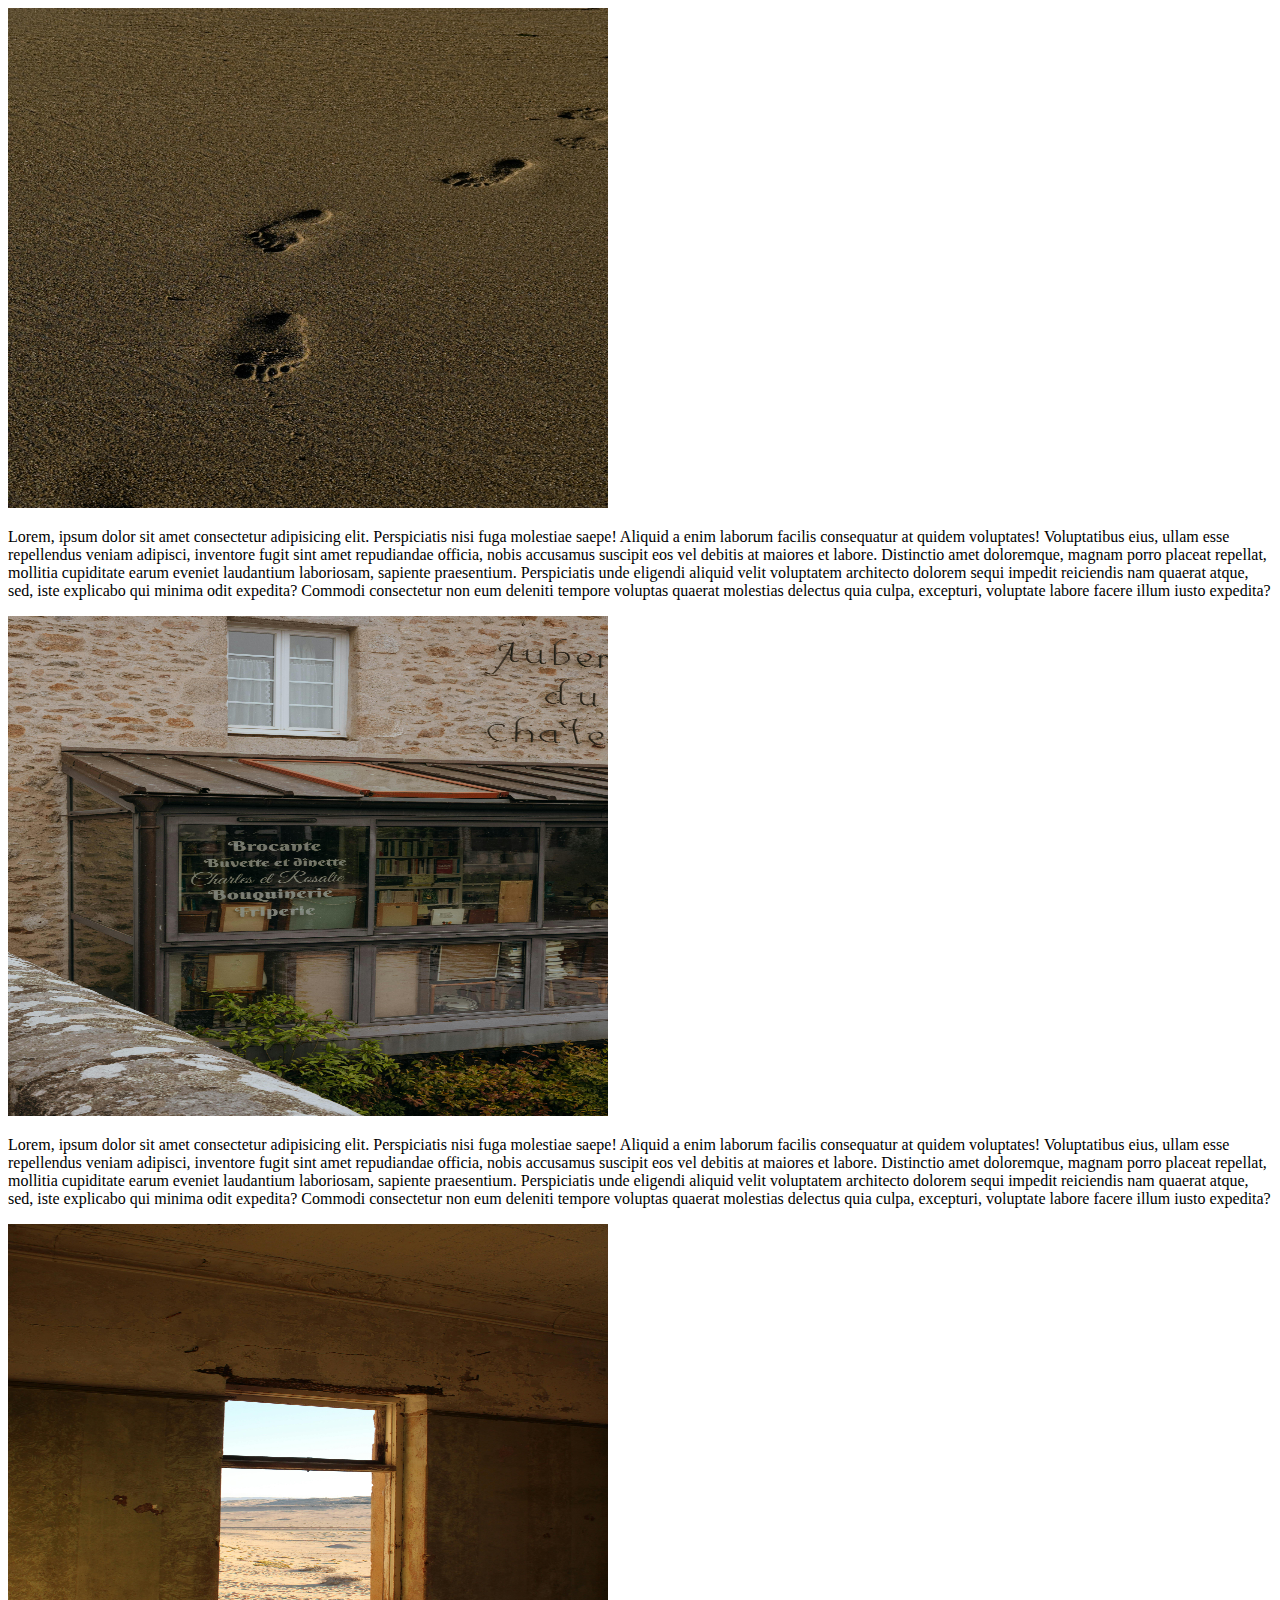
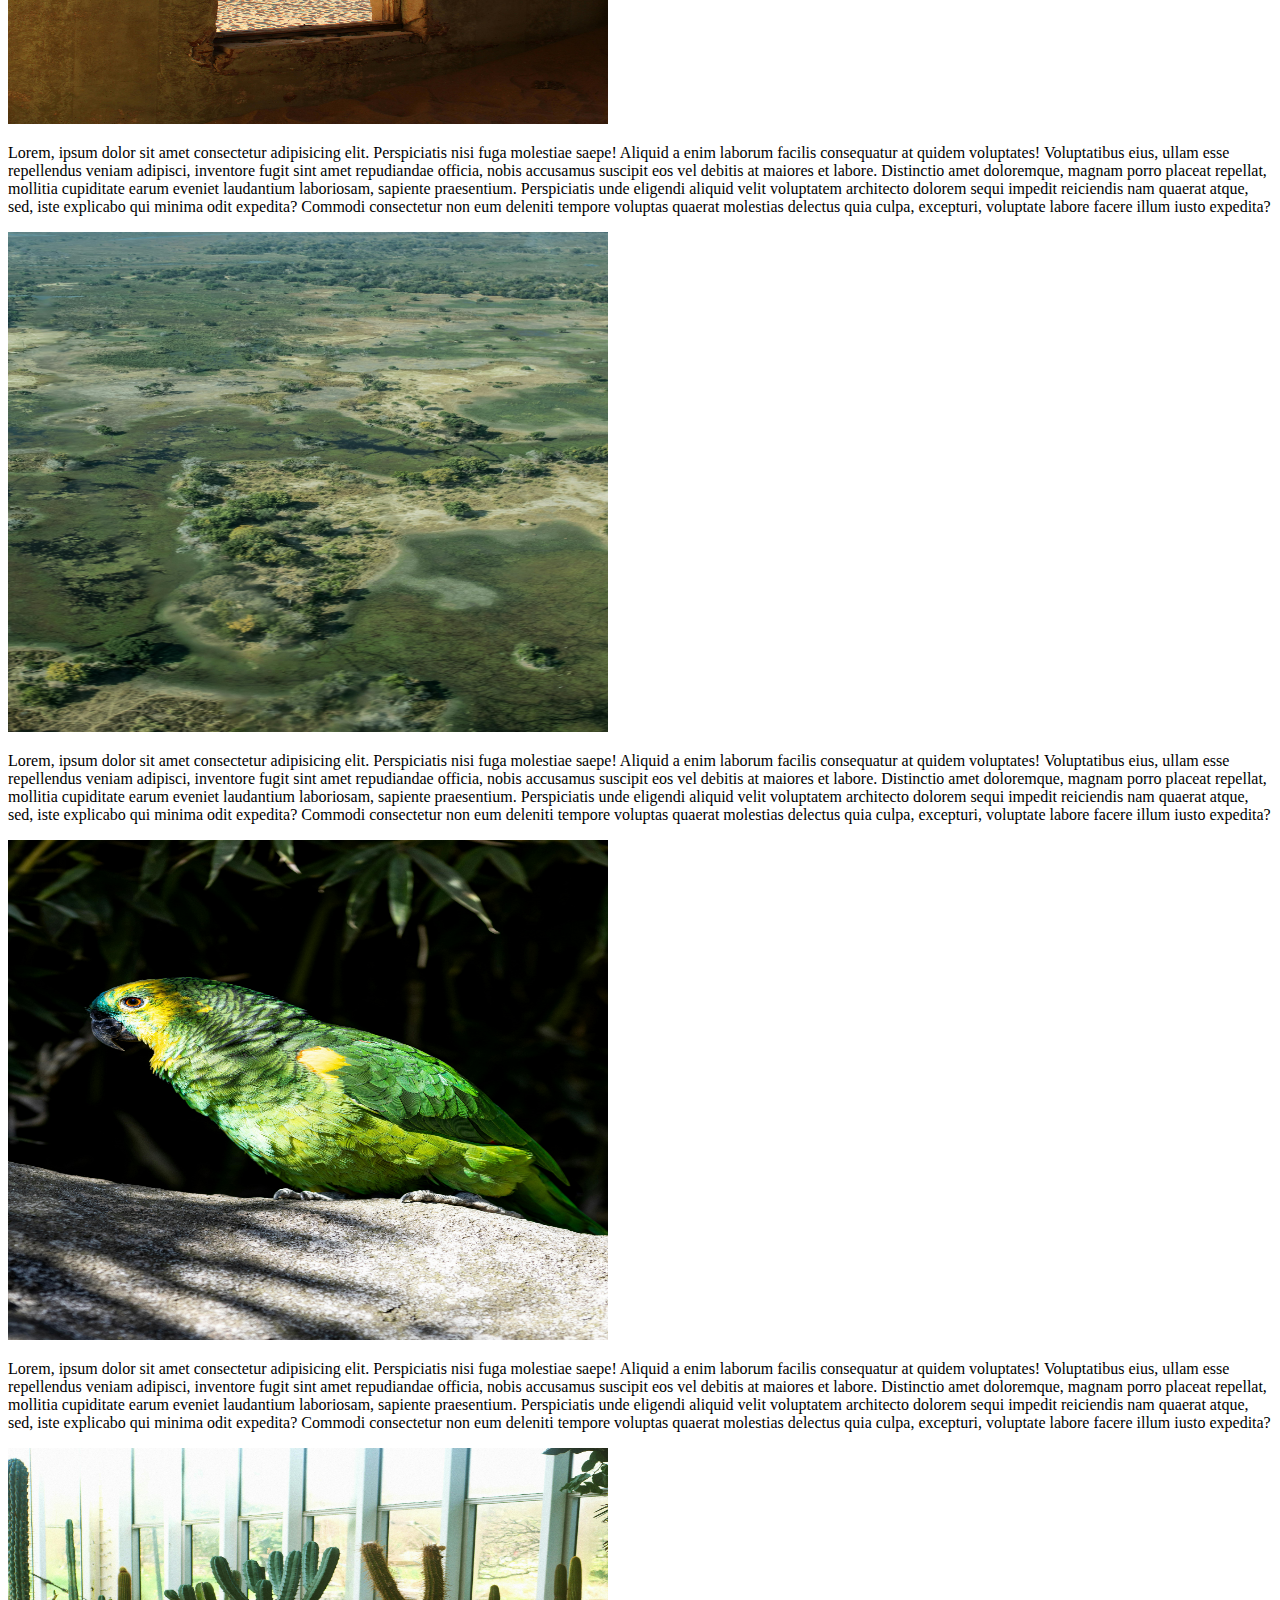
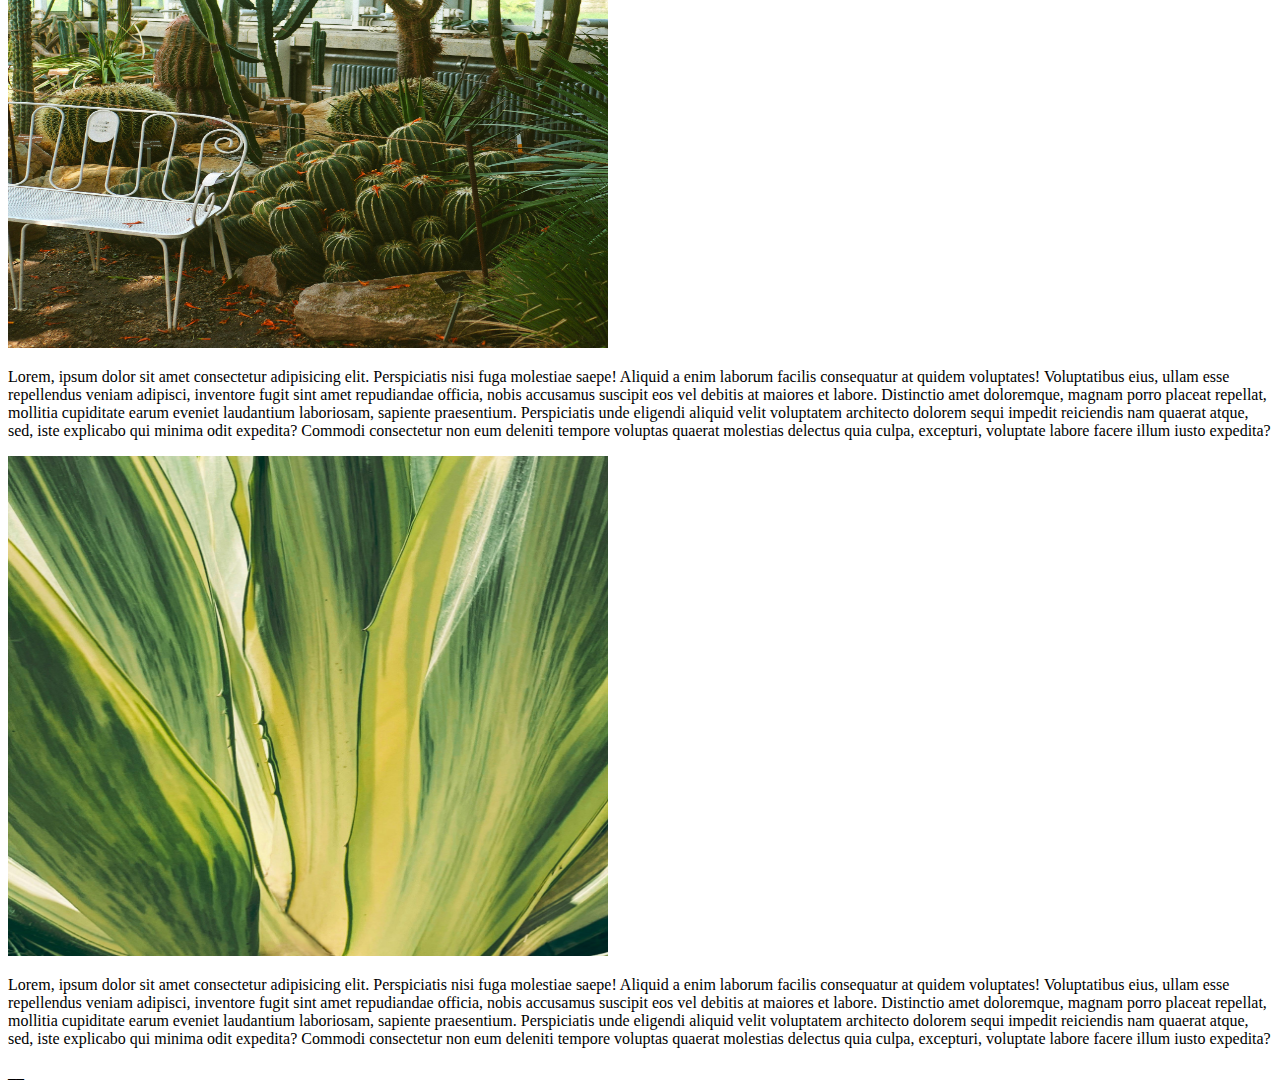
<file: lazy-load.html>
<!DOCTYPE html>
<html lang="en">
  <head>
    <meta charset="UTF-8" />
    <meta name="viewport" content="width=device-width, initial-scale=1.0" />
    <title>Document</title>
    <link rel="stylesheet" href="./css/style.css" />
  </head>
  <body>
    <ul class="list">
      <li class="list-item">
        <img
          src="./img/pexels-amina-165508359-30563259.jpg"
          alt=""
          width="600"
          height="500"
          loading="lazy"
        />
        <p>
          Lorem, ipsum dolor sit amet consectetur adipisicing elit. Perspiciatis
          nisi fuga molestiae saepe! Aliquid a enim laborum facilis consequatur
          at quidem voluptates! Voluptatibus eius, ullam esse repellendus veniam
          adipisci, inventore fugit sint amet repudiandae officia, nobis
          accusamus suscipit eos vel debitis at maiores et labore. Distinctio
          amet doloremque, magnam porro placeat repellat, mollitia cupiditate
          earum eveniet laudantium laboriosam, sapiente praesentium.
          Perspiciatis unde eligendi aliquid velit voluptatem architecto dolorem
          sequi impedit reiciendis nam quaerat atque, sed, iste explicabo qui
          minima odit expedita? Commodi consectetur non eum deleniti tempore
          voluptas quaerat molestias delectus quia culpa, excepturi, voluptate
          labore facere illum iusto expedita?
        </p>
      </li>
      <li class="list-item">
        <img
          src="./img/pexels-anne-cecile-robert-2152415877-32268896.jpg"
          alt=""
          width="600"
          height="500"
          loading="lazy"
        />
        <p>
          Lorem, ipsum dolor sit amet consectetur adipisicing elit. Perspiciatis
          nisi fuga molestiae saepe! Aliquid a enim laborum facilis consequatur
          at quidem voluptates! Voluptatibus eius, ullam esse repellendus veniam
          adipisci, inventore fugit sint amet repudiandae officia, nobis
          accusamus suscipit eos vel debitis at maiores et labore. Distinctio
          amet doloremque, magnam porro placeat repellat, mollitia cupiditate
          earum eveniet laudantium laboriosam, sapiente praesentium.
          Perspiciatis unde eligendi aliquid velit voluptatem architecto dolorem
          sequi impedit reiciendis nam quaerat atque, sed, iste explicabo qui
          minima odit expedita? Commodi consectetur non eum deleniti tempore
          voluptas quaerat molestias delectus quia culpa, excepturi, voluptate
          labore facere illum iusto expedita?
        </p>
      </li>
      <li class="list-item">
        <img
          src="./img/pexels-eikenaar-13743772.jpg"
          alt=""
          width="600"
          height="500"
          loading="lazy"
        />
        <p>
          Lorem, ipsum dolor sit amet consectetur adipisicing elit. Perspiciatis
          nisi fuga molestiae saepe! Aliquid a enim laborum facilis consequatur
          at quidem voluptates! Voluptatibus eius, ullam esse repellendus veniam
          adipisci, inventore fugit sint amet repudiandae officia, nobis
          accusamus suscipit eos vel debitis at maiores et labore. Distinctio
          amet doloremque, magnam porro placeat repellat, mollitia cupiditate
          earum eveniet laudantium laboriosam, sapiente praesentium.
          Perspiciatis unde eligendi aliquid velit voluptatem architecto dolorem
          sequi impedit reiciendis nam quaerat atque, sed, iste explicabo qui
          minima odit expedita? Commodi consectetur non eum deleniti tempore
          voluptas quaerat molestias delectus quia culpa, excepturi, voluptate
          labore facere illum iusto expedita?
        </p>
      </li>
      <li class="list-item">
        <img
          src="./img/pexels-lelani-badenhorst-26647525-6790590.jpg"
          alt=""
          width="600"
          height="500"
          loading="lazy"
        />
        <p>
          Lorem, ipsum dolor sit amet consectetur adipisicing elit. Perspiciatis
          nisi fuga molestiae saepe! Aliquid a enim laborum facilis consequatur
          at quidem voluptates! Voluptatibus eius, ullam esse repellendus veniam
          adipisci, inventore fugit sint amet repudiandae officia, nobis
          accusamus suscipit eos vel debitis at maiores et labore. Distinctio
          amet doloremque, magnam porro placeat repellat, mollitia cupiditate
          earum eveniet laudantium laboriosam, sapiente praesentium.
          Perspiciatis unde eligendi aliquid velit voluptatem architecto dolorem
          sequi impedit reiciendis nam quaerat atque, sed, iste explicabo qui
          minima odit expedita? Commodi consectetur non eum deleniti tempore
          voluptas quaerat molestias delectus quia culpa, excepturi, voluptate
          labore facere illum iusto expedita?
        </p>
      </li>
      <li class="list-item">
        <img
          src="./img/pexels-magalie-parise-2147945619-32285955 (2).jpg"
          alt=""
          width="600"
          height="500"
          loading="lazy"
        />
        <p>
          Lorem, ipsum dolor sit amet consectetur adipisicing elit. Perspiciatis
          nisi fuga molestiae saepe! Aliquid a enim laborum facilis consequatur
          at quidem voluptates! Voluptatibus eius, ullam esse repellendus veniam
          adipisci, inventore fugit sint amet repudiandae officia, nobis
          accusamus suscipit eos vel debitis at maiores et labore. Distinctio
          amet doloremque, magnam porro placeat repellat, mollitia cupiditate
          earum eveniet laudantium laboriosam, sapiente praesentium.
          Perspiciatis unde eligendi aliquid velit voluptatem architecto dolorem
          sequi impedit reiciendis nam quaerat atque, sed, iste explicabo qui
          minima odit expedita? Commodi consectetur non eum deleniti tempore
          voluptas quaerat molestias delectus quia culpa, excepturi, voluptate
          labore facere illum iusto expedita?
        </p>
      </li>
      <li class="list-item">
        <img
          src="./img/pexels-saizstudio-21701019.jpg"
          alt=""
          width="600"
          height="500"
          loading="lazy"
        />
        <p>
          Lorem, ipsum dolor sit amet consectetur adipisicing elit. Perspiciatis
          nisi fuga molestiae saepe! Aliquid a enim laborum facilis consequatur
          at quidem voluptates! Voluptatibus eius, ullam esse repellendus veniam
          adipisci, inventore fugit sint amet repudiandae officia, nobis
          accusamus suscipit eos vel debitis at maiores et labore. Distinctio
          amet doloremque, magnam porro placeat repellat, mollitia cupiditate
          earum eveniet laudantium laboriosam, sapiente praesentium.
          Perspiciatis unde eligendi aliquid velit voluptatem architecto dolorem
          sequi impedit reiciendis nam quaerat atque, sed, iste explicabo qui
          minima odit expedita? Commodi consectetur non eum deleniti tempore
          voluptas quaerat molestias delectus quia culpa, excepturi, voluptate
          labore facere illum iusto expedita?
        </p>
      </li>
      <li class="list-item">
        <img
          src="./img/pexels-sarah-farouk-304876498-32460307.jpg"
          alt=""
          width="600"
          height="500"
          loading="lazy"
        />
        <p>
          Lorem, ipsum dolor sit amet consectetur adipisicing elit. Perspiciatis
          nisi fuga molestiae saepe! Aliquid a enim laborum facilis consequatur
          at quidem voluptates! Voluptatibus eius, ullam esse repellendus veniam
          adipisci, inventore fugit sint amet repudiandae officia, nobis
          accusamus suscipit eos vel debitis at maiores et labore. Distinctio
          amet doloremque, magnam porro placeat repellat, mollitia cupiditate
          earum eveniet laudantium laboriosam, sapiente praesentium.
          Perspiciatis unde eligendi aliquid velit voluptatem architecto dolorem
          sequi impedit reiciendis nam quaerat atque, sed, iste explicabo qui
          minima odit expedita? Commodi consectetur non eum deleniti tempore
          voluptas quaerat molestias delectus quia culpa, excepturi, voluptate
          labore facere illum iusto expedita?
        </p>
      </li>
      __
    </ul>
    <script src="./js/lazy0load/lazy-loading.js"></script>
  </body>
</html>
</file>
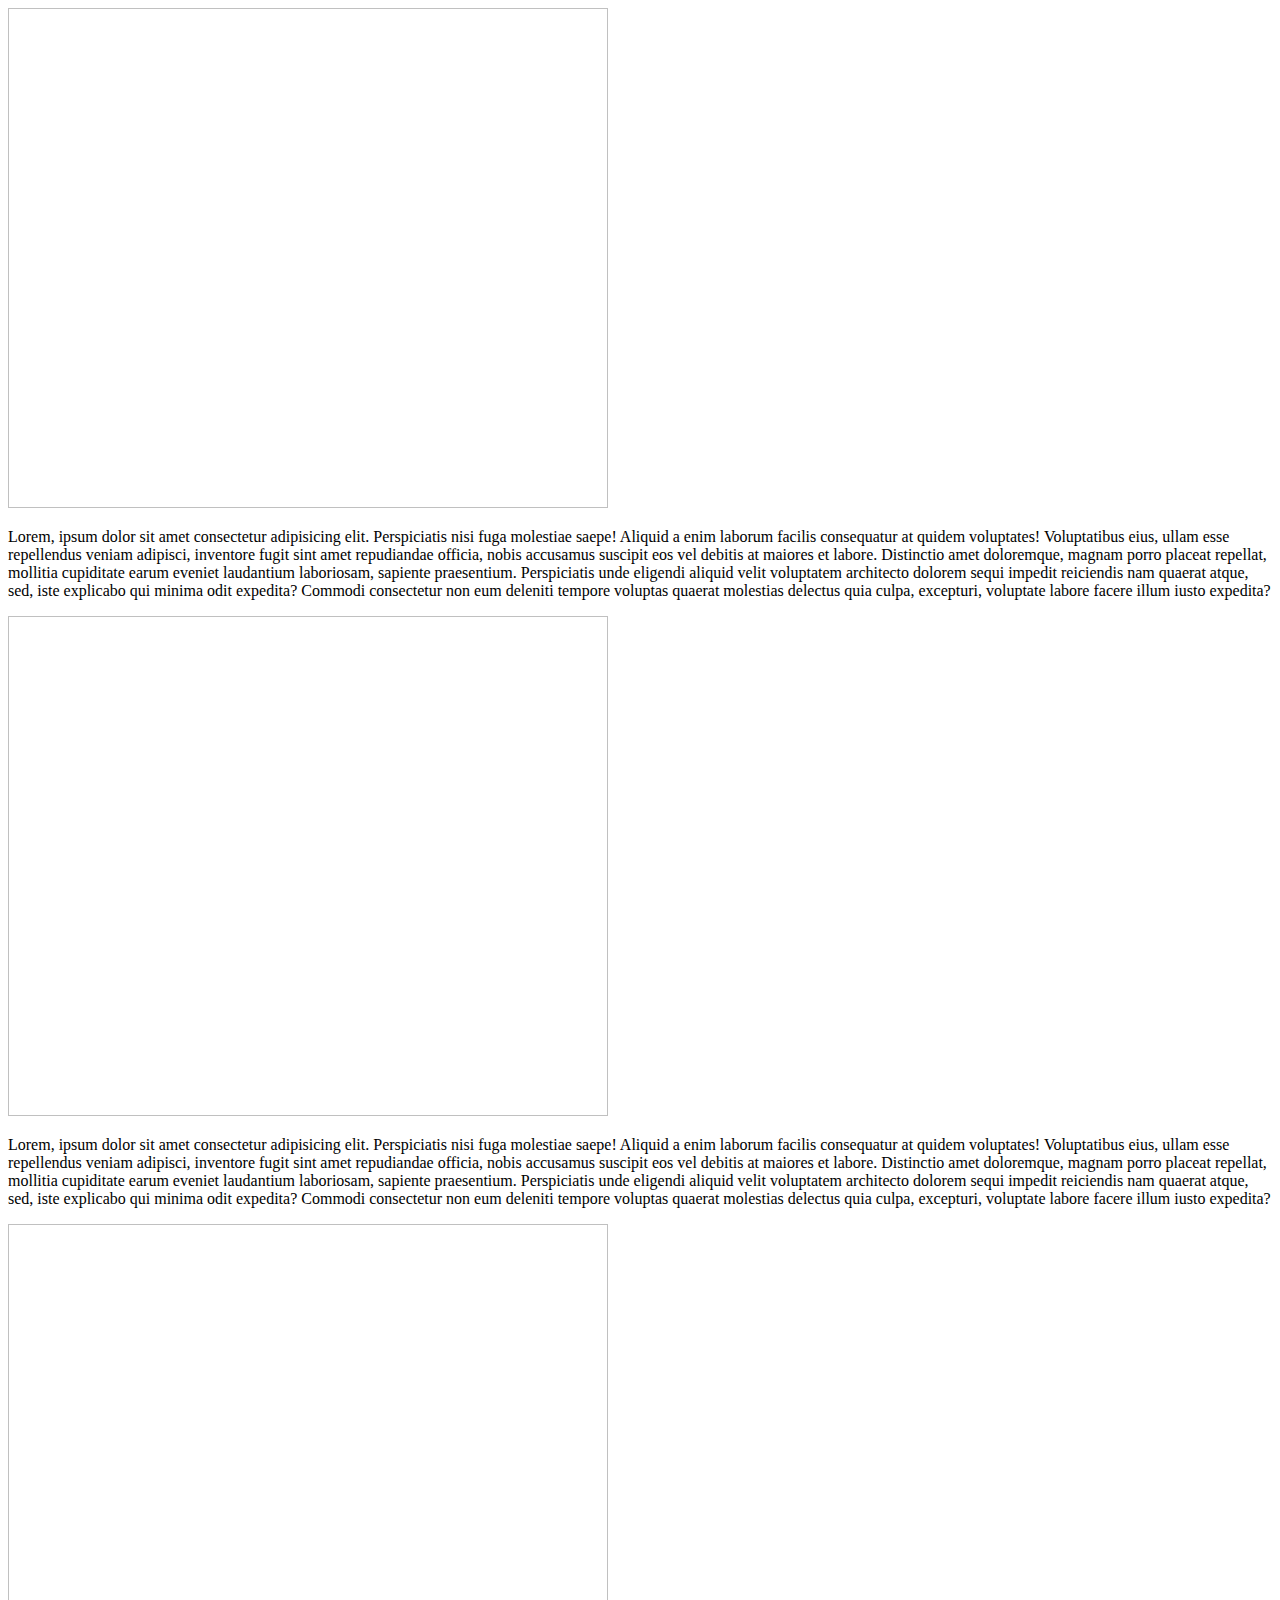
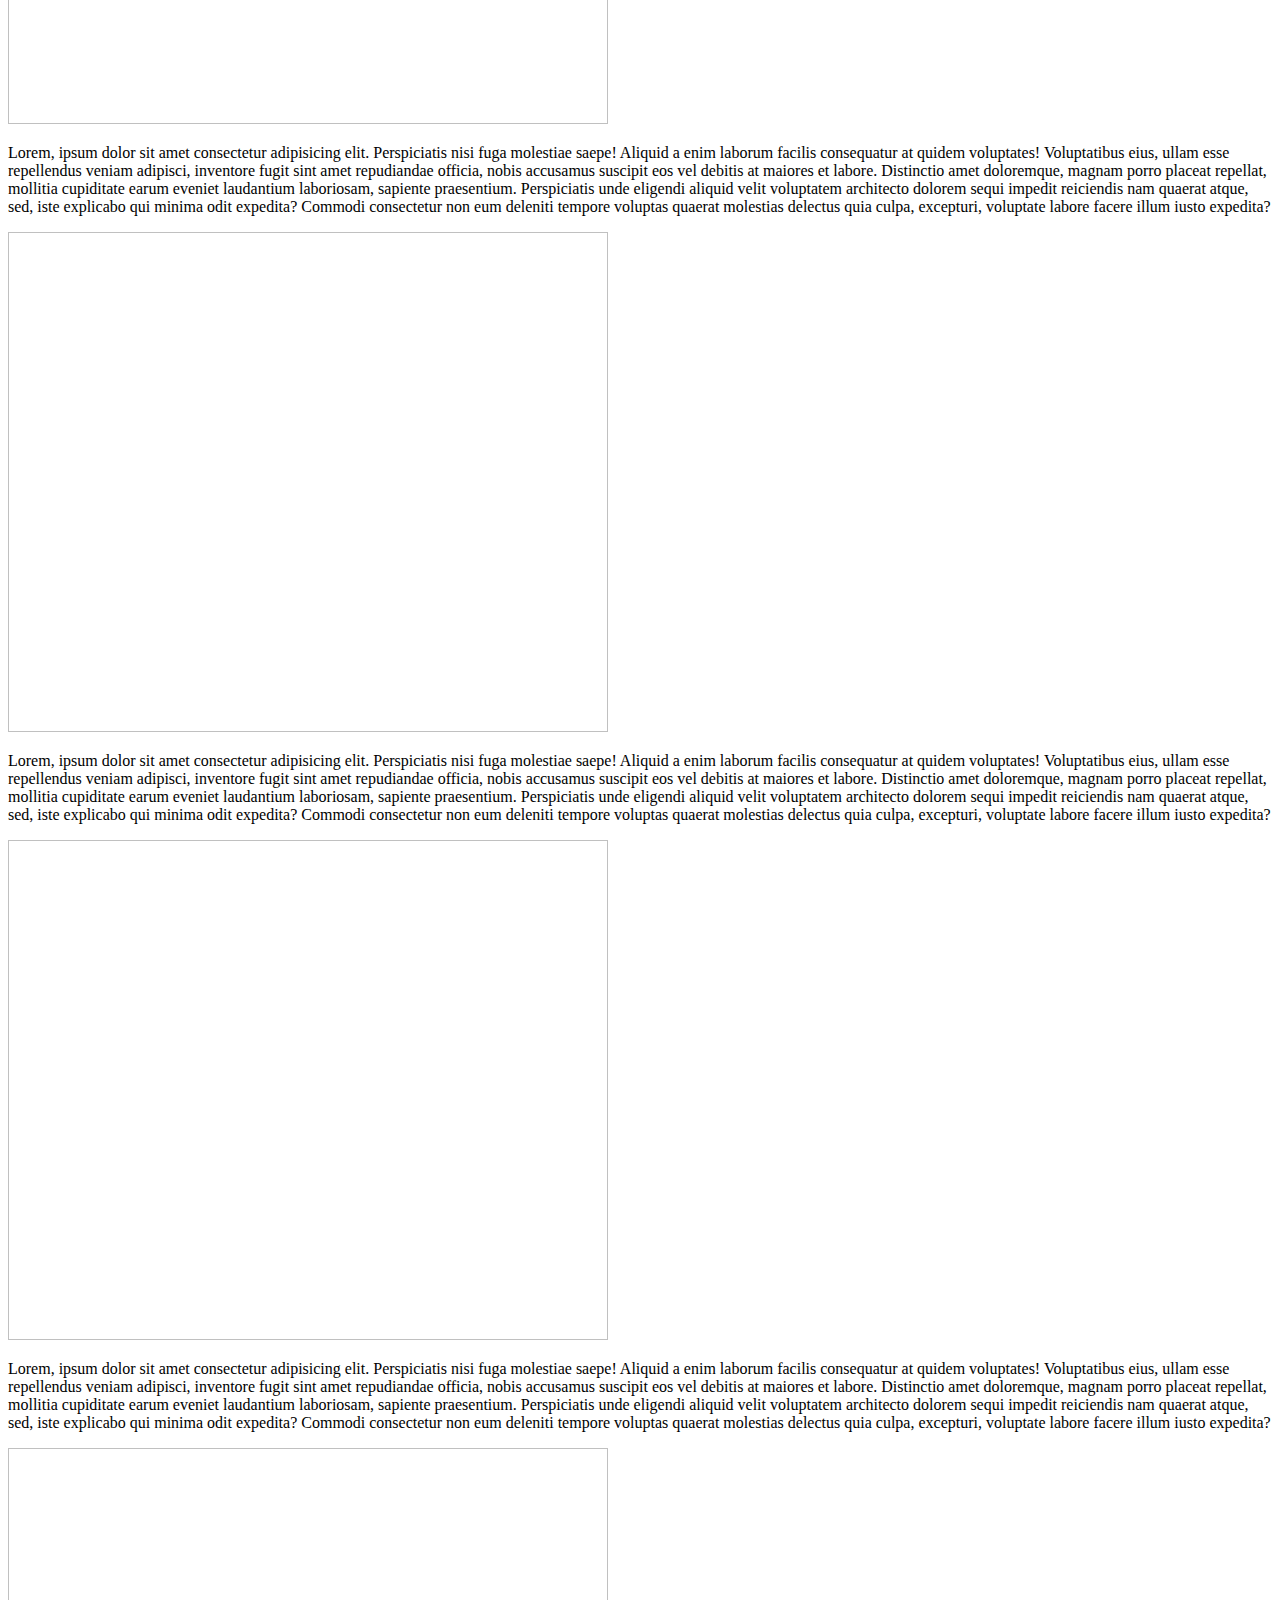
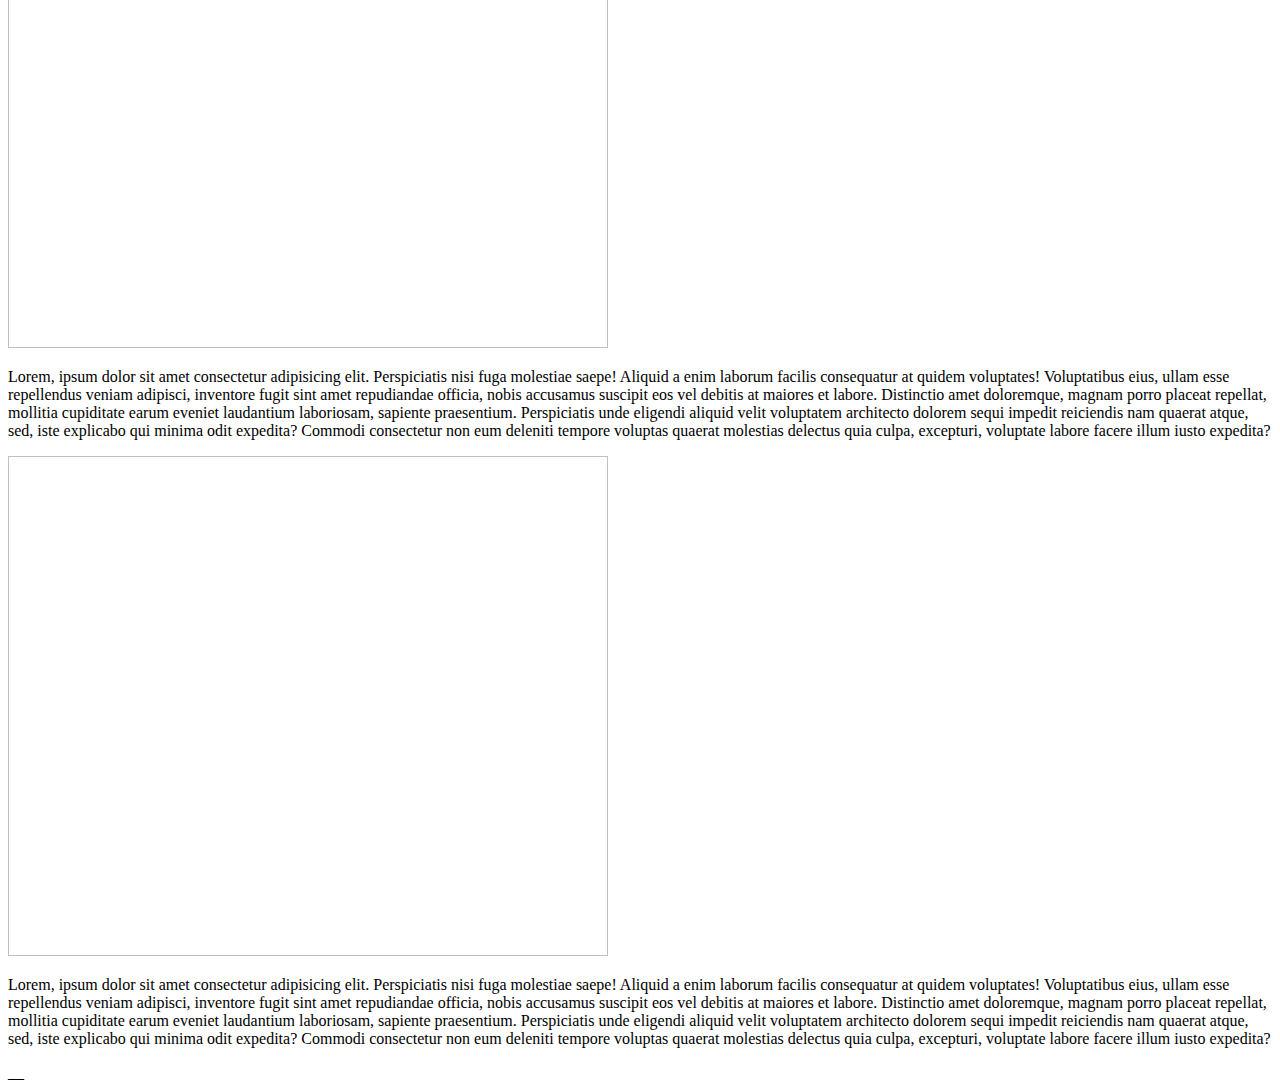
<file: js/LazySizes/lazySizes.html>
<!DOCTYPE html>
<html lang="en">
<head>
    <meta charset="UTF-8">
    <meta name="viewport" content="width=device-width, initial-scale=1.0">
    <title>Document</title>
    
    <link rel="stylesheet" href="/css/style.css">
</head>
<body>
    <ul class="list">
        <li class="list-item">
            <img data-src="./img/pexels-amina-165508359-30563259.jpg" alt="" width="600" height="500" loading="lazy"  class="lazyload"/>
            <p>
                Lorem, ipsum dolor sit amet consectetur adipisicing elit. Perspiciatis
                nisi fuga molestiae saepe! Aliquid a enim laborum facilis consequatur
                at quidem voluptates! Voluptatibus eius, ullam esse repellendus veniam
                adipisci, inventore fugit sint amet repudiandae officia, nobis
                accusamus suscipit eos vel debitis at maiores et labore. Distinctio
                amet doloremque, magnam porro placeat repellat, mollitia cupiditate
                earum eveniet laudantium laboriosam, sapiente praesentium.
                Perspiciatis unde eligendi aliquid velit voluptatem architecto dolorem
                sequi impedit reiciendis nam quaerat atque, sed, iste explicabo qui
                minima odit expedita? Commodi consectetur non eum deleniti tempore
                voluptas quaerat molestias delectus quia culpa, excepturi, voluptate
                labore facere illum iusto expedita?
            </p>
        </li>
        <li class="list-item">
            <img data-src="./img/pexels-anne-cecile-robert-2152415877-32268896.jpg" alt="" width="600" height="500"
                loading="lazy"  class="lazyload"/>
            <p>
                Lorem, ipsum dolor sit amet consectetur adipisicing elit. Perspiciatis
                nisi fuga molestiae saepe! Aliquid a enim laborum facilis consequatur
                at quidem voluptates! Voluptatibus eius, ullam esse repellendus veniam
                adipisci, inventore fugit sint amet repudiandae officia, nobis
                accusamus suscipit eos vel debitis at maiores et labore. Distinctio
                amet doloremque, magnam porro placeat repellat, mollitia cupiditate
                earum eveniet laudantium laboriosam, sapiente praesentium.
                Perspiciatis unde eligendi aliquid velit voluptatem architecto dolorem
                sequi impedit reiciendis nam quaerat atque, sed, iste explicabo qui
                minima odit expedita? Commodi consectetur non eum deleniti tempore
                voluptas quaerat molestias delectus quia culpa, excepturi, voluptate
                labore facere illum iusto expedita?
            </p>
        </li>
        <li class="list-item">
            <img data-src="./img/pexels-eikenaar-13743772.jpg" alt="" width="600" height="500" loading="lazy"  class="lazyload"/>
            <p>
                Lorem, ipsum dolor sit amet consectetur adipisicing elit. Perspiciatis
                nisi fuga molestiae saepe! Aliquid a enim laborum facilis consequatur
                at quidem voluptates! Voluptatibus eius, ullam esse repellendus veniam
                adipisci, inventore fugit sint amet repudiandae officia, nobis
                accusamus suscipit eos vel debitis at maiores et labore. Distinctio
                amet doloremque, magnam porro placeat repellat, mollitia cupiditate
                earum eveniet laudantium laboriosam, sapiente praesentium.
                Perspiciatis unde eligendi aliquid velit voluptatem architecto dolorem
                sequi impedit reiciendis nam quaerat atque, sed, iste explicabo qui
                minima odit expedita? Commodi consectetur non eum deleniti tempore
                voluptas quaerat molestias delectus quia culpa, excepturi, voluptate
                labore facere illum iusto expedita?
            </p>
        </li>
        <li class="list-item">
            <img data-src="./img/pexels-lelani-badenhorst-26647525-6790590.jpg" alt="" width="600" height="500" loading="lazy"  class="lazyload"/>
            <p>
                Lorem, ipsum dolor sit amet consectetur adipisicing elit. Perspiciatis
                nisi fuga molestiae saepe! Aliquid a enim laborum facilis consequatur
                at quidem voluptates! Voluptatibus eius, ullam esse repellendus veniam
                adipisci, inventore fugit sint amet repudiandae officia, nobis
                accusamus suscipit eos vel debitis at maiores et labore. Distinctio
                amet doloremque, magnam porro placeat repellat, mollitia cupiditate
                earum eveniet laudantium laboriosam, sapiente praesentium.
                Perspiciatis unde eligendi aliquid velit voluptatem architecto dolorem
                sequi impedit reiciendis nam quaerat atque, sed, iste explicabo qui
                minima odit expedita? Commodi consectetur non eum deleniti tempore
                voluptas quaerat molestias delectus quia culpa, excepturi, voluptate
                labore facere illum iusto expedita?
            </p>
        </li>
        <li class="list-item">
            <img data-src="./img/pexels-magalie-parise-2147945619-32285955 (2).jpg" alt="" width="600" height="500"
                loading="lazy"  class="lazyload"/>
            <p>
                Lorem, ipsum dolor sit amet consectetur adipisicing elit. Perspiciatis
                nisi fuga molestiae saepe! Aliquid a enim laborum facilis consequatur
                at quidem voluptates! Voluptatibus eius, ullam esse repellendus veniam
                adipisci, inventore fugit sint amet repudiandae officia, nobis
                accusamus suscipit eos vel debitis at maiores et labore. Distinctio
                amet doloremque, magnam porro placeat repellat, mollitia cupiditate
                earum eveniet laudantium laboriosam, sapiente praesentium.
                Perspiciatis unde eligendi aliquid velit voluptatem architecto dolorem
                sequi impedit reiciendis nam quaerat atque, sed, iste explicabo qui
                minima odit expedita? Commodi consectetur non eum deleniti tempore
                voluptas quaerat molestias delectus quia culpa, excepturi, voluptate
                labore facere illum iusto expedita?
            </p>
        </li>
        <li class="list-item">
            <img data-src="./img/pexels-saizstudio-21701019.jpg" alt="" width="600" height="500" loading="lazy"  class="lazyload"/>
            <p>
                Lorem, ipsum dolor sit amet consectetur adipisicing elit. Perspiciatis
                nisi fuga molestiae saepe! Aliquid a enim laborum facilis consequatur
                at quidem voluptates! Voluptatibus eius, ullam esse repellendus veniam
                adipisci, inventore fugit sint amet repudiandae officia, nobis
                accusamus suscipit eos vel debitis at maiores et labore. Distinctio
                amet doloremque, magnam porro placeat repellat, mollitia cupiditate
                earum eveniet laudantium laboriosam, sapiente praesentium.
                Perspiciatis unde eligendi aliquid velit voluptatem architecto dolorem
                sequi impedit reiciendis nam quaerat atque, sed, iste explicabo qui
                minima odit expedita? Commodi consectetur non eum deleniti tempore
                voluptas quaerat molestias delectus quia culpa, excepturi, voluptate
                labore facere illum iusto expedita?
            </p>
        </li>
        <li class="list-item">
            <img data-src="./img/pexels-sarah-farouk-304876498-32460307.jpg" alt="" width="600" height="500" loading="lazy"  class="lazyload"/>
            <p>
                Lorem, ipsum dolor sit amet consectetur adipisicing elit. Perspiciatis
                nisi fuga molestiae saepe! Aliquid a enim laborum facilis consequatur
                at quidem voluptates! Voluptatibus eius, ullam esse repellendus veniam
                adipisci, inventore fugit sint amet repudiandae officia, nobis
                accusamus suscipit eos vel debitis at maiores et labore. Distinctio
                amet doloremque, magnam porro placeat repellat, mollitia cupiditate
                earum eveniet laudantium laboriosam, sapiente praesentium.
                Perspiciatis unde eligendi aliquid velit voluptatem architecto dolorem
                sequi impedit reiciendis nam quaerat atque, sed, iste explicabo qui
                minima odit expedita? Commodi consectetur non eum deleniti tempore
                voluptas quaerat molestias delectus quia culpa, excepturi, voluptate
                labore facere illum iusto expedita?
            </p>
        </li>
        __
        </ul>
</body>
<script src="/js/LazySizes/lazySizes.js"></script>
</html>
</file>
<file: css/style.css>
.blue {
    color: blue;
}
.red {
    background: orange;
}
.white { 
    color: white;
}
a {
    text-decoration: none;
}
ul {
    margin: 0;
    padding: 0;
    list-style: none;
}
.menu {
    display: flex;
    justify-content: center;
    column-gap: 40px;
}
.color-picker-wrap {
    display: flex;
column-gap: 20px;
    justify-self: center;
}
.color-picker {
    display: block;
    width: 80px;
    height: 80px;
}

.output {
    width: 50%;
    height: 20px;
    border: 1px  solid  red;
}

/* mouse events */
.box {
    display: flex;
    align-items: center;
    justify-content: center;
    width: 300px;
    height: 300px;
    border-radius: 50%;
    background-color: #3f51b5;
    transition: background-color 200ms ease-in;
  }
  
  .box--active {
    background-color: #0dd141;
  }
  
  .inner-box {
    width: 100px;
    height: 100px;
    border-radius: 50%;
    background-color: #ffc107;
  }
</file>
